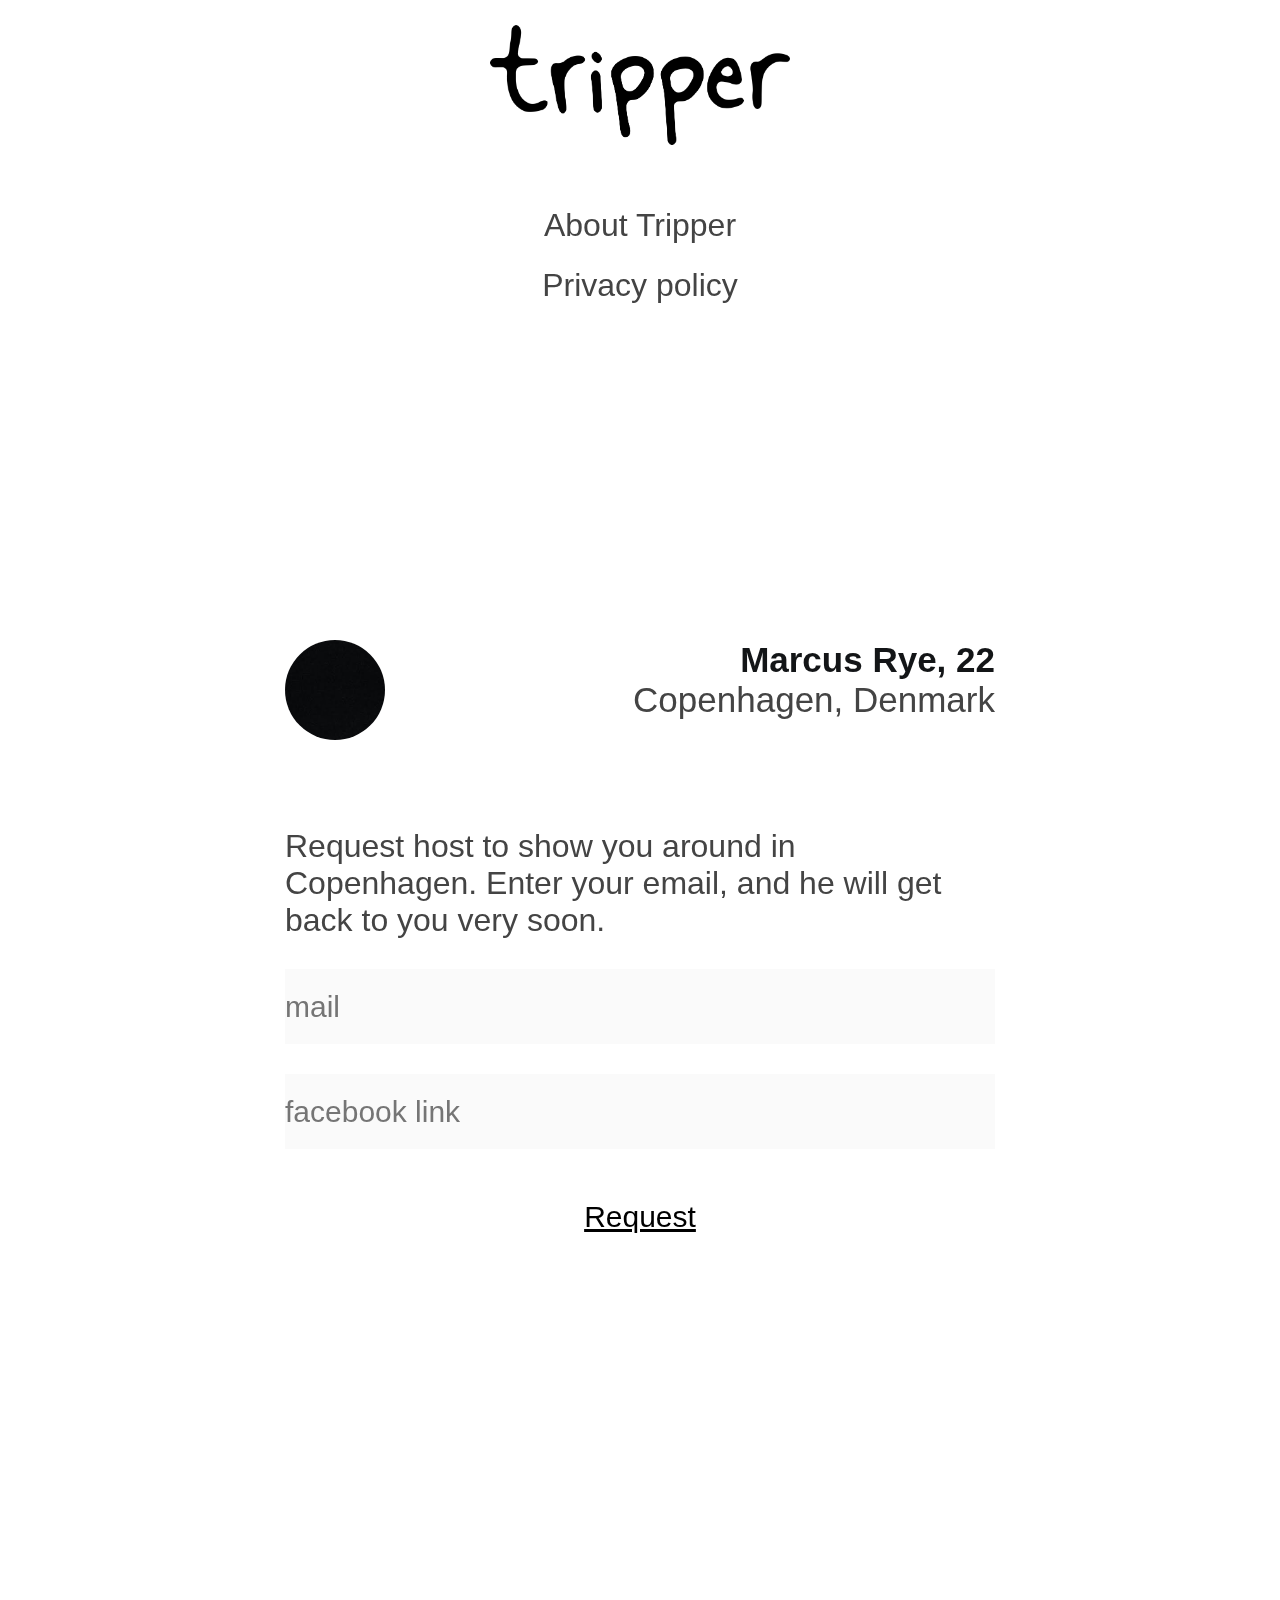
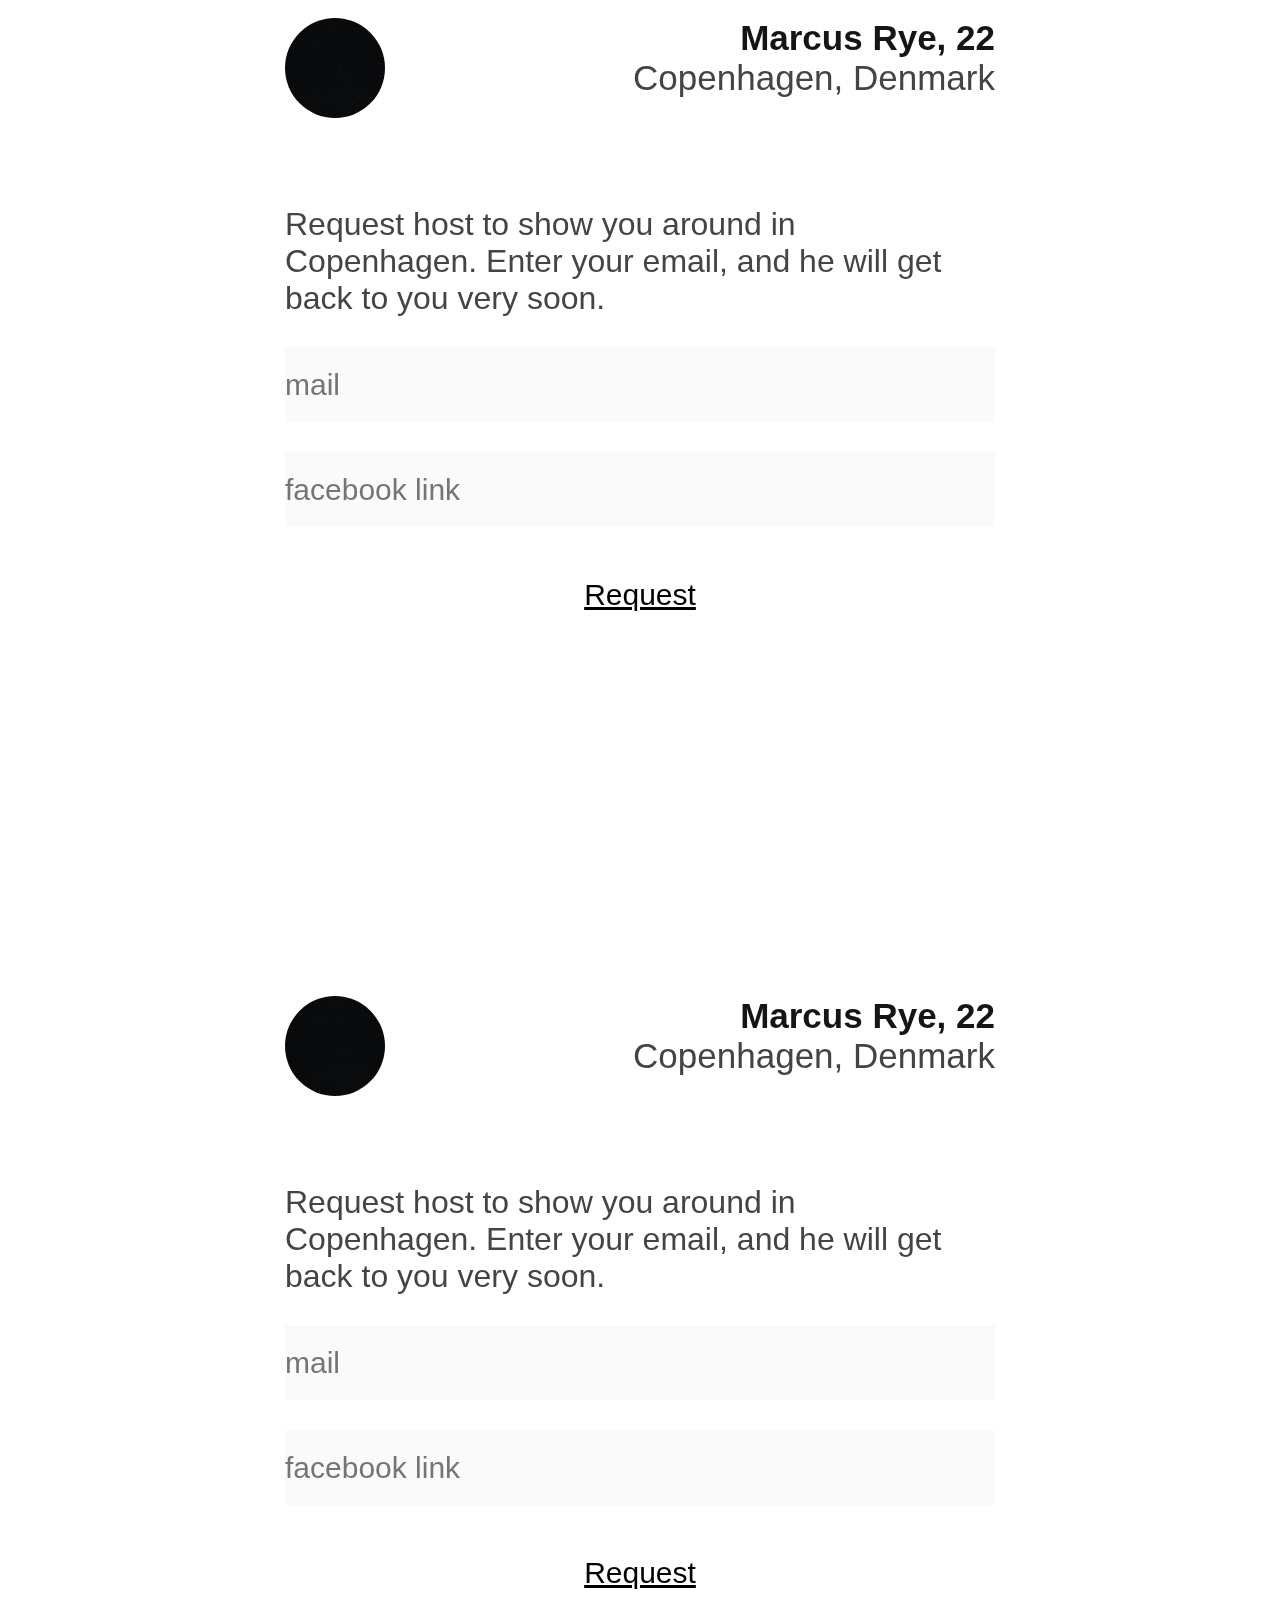
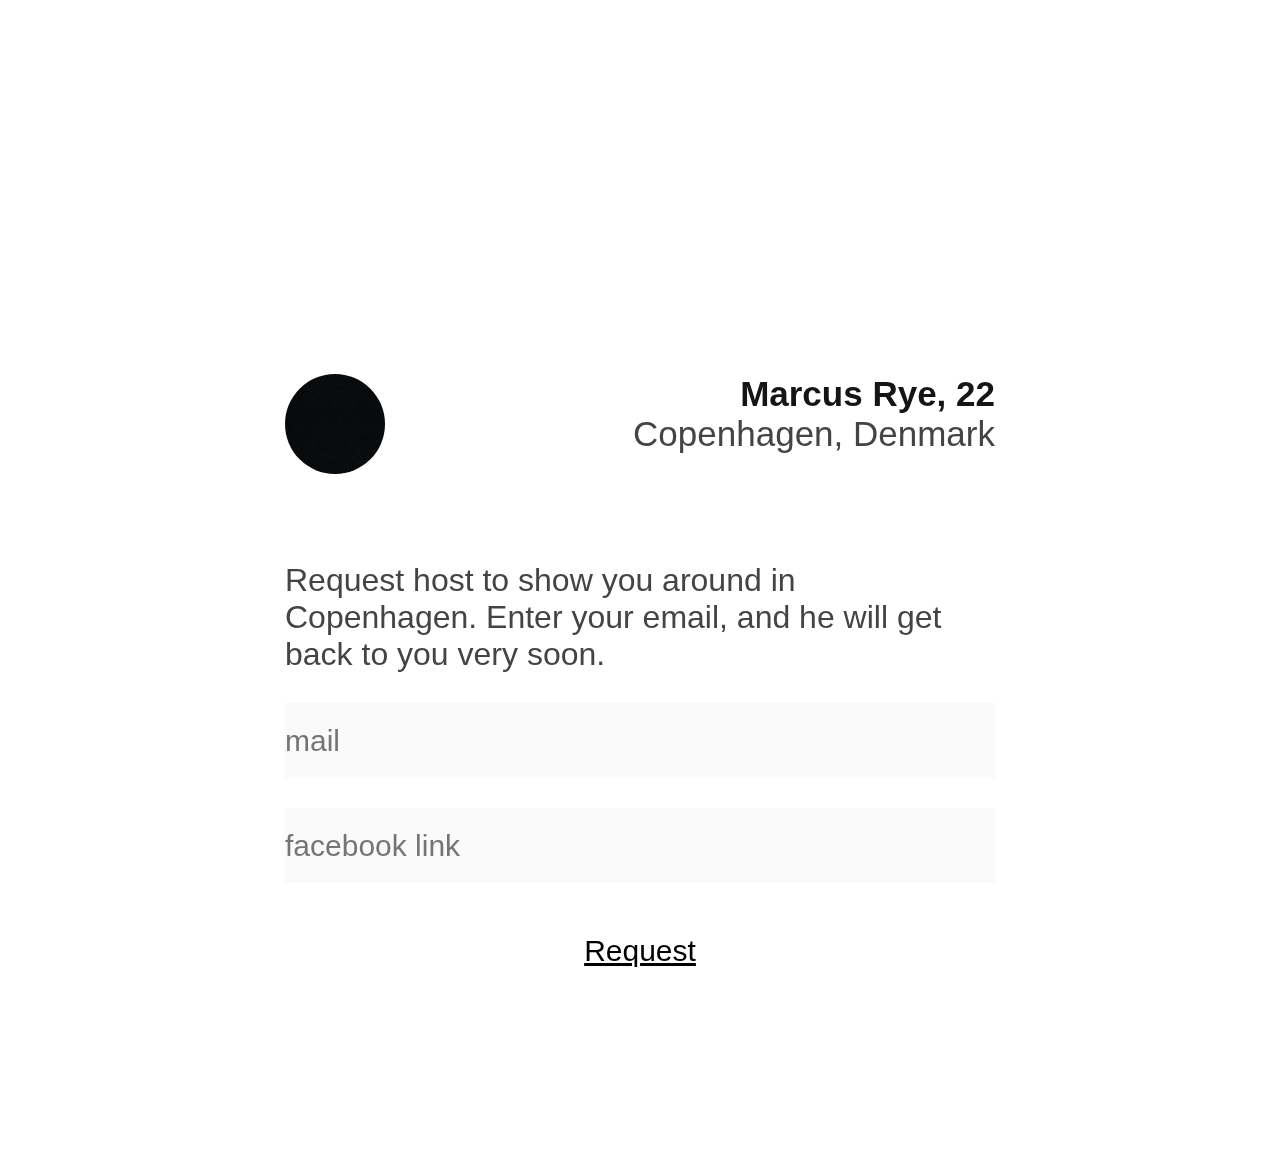
<file: index.html>
<!DOCTYPE html>

<html>

<header>

	<title>
		Tripper
	</title>	

	<link rel="stylesheet" type="text/css" href="style.css">

</header>




<body class="body">

	<!-- LOGO HEADER -->
	<div class="whitecontainer" height="200px" width="200px" style="position: sticky;">

		<img src="tripper-logo.png" class="logo">

		<div class="navigation">
			<a href="./about.html">About Tripper</a> <br>
			<a href="./privacy.html">Privacy policy</a>
		</div>

	</div>
	





	<!-- HOST PROFILE -->
		<div class="container">



			<div class="block">


				<div class="profile-container">

					<div class="image-container-host">
						<img class="profile-pic" src="profile.pic.jpg">
					</div>

					<div class="text-container-host">
						<p class="host-name">
						Marcus Rye, 22 <br>
						</p>
						<p class="city-country">
						Copenhagen, Denmark
						</p>
					</div>

				</div>





				<form class="userinput">

					<div class="userinput-text">

						<p>
						Request host to show you around in Copenhagen. Enter your email, and he will get back to you very soon.
						</p>

					</div>
				

					<div class="userinput-form">

						<input class="input" type="text" name="mail" placeholder="mail"> 

						<br>

						<input class="input" type="text" name="facebook-link" placeholder="facebook link"> 

						<br>

						<input class="submit" type="submit" name="submit" value="Request">

					</div>

				</form>


		</div>	
	<!-- HOST PROFILE END -->





	<!-- HOST PROFILE -->
		<div class="container">



			<div class="block">


				<div class="profile-container">

					<div class="image-container-host">
						<img class="profile-pic" src="profile.pic.jpg">
					</div>

					<div class="text-container-host">
						<p class="host-name">
						Marcus Rye, 22 <br>
						</p>
						<p class="city-country">
						Copenhagen, Denmark
						</p>
					</div>

				</div>





				<form class="userinput">

					<div class="userinput-text">

						<p>
						Request host to show you around in Copenhagen. Enter your email, and he will get back to you very soon.
						</p>

					</div>
				

					<div class="userinput-form">

						<input class="input" type="text" name="mail" placeholder="mail"> 

						<br>

						<input class="input" type="text" name="facebook-link" placeholder="facebook link"> 

						<br>

						<input class="submit" type="submit" name="submit" value="Request">

					</div>

				</form>


		</div>	
	<!-- HOST PROFILE END -->





	<!-- HOST PROFILE -->
		<div class="container">



			<div class="block">


				<div class="profile-container">

					<div class="image-container-host">
						<img class="profile-pic" src="profile.pic.jpg">
					</div>

					<div class="text-container-host">
						<p class="host-name">
						Marcus Rye, 22 <br>
						</p>
						<p class="city-country">
						Copenhagen, Denmark
						</p>
					</div>

				</div>





				<form class="userinput">

					<div class="userinput-text">

						<p>
						Request host to show you around in Copenhagen. Enter your email, and he will get back to you very soon.
						</p>

					</div>
				

					<div class="userinput-form">

						<input class="input" type="text" name="mail" placeholder="mail"> 

						<br>

						<input class="input" type="text" name="facebook-link" placeholder="facebook link"> 

						<br>

						<input class="submit" type="submit" name="submit" value="Request">

					</div>

				</form>


		</div>	
	<!-- HOST PROFILE END -->





	<!-- HOST PROFILE -->
		<div class="container">



			<div class="block">


				<div class="profile-container">

					<div class="image-container-host">
						<img class="profile-pic" src="profile.pic.jpg">
					</div>

					<div class="text-container-host">
						<p class="host-name">
						Marcus Rye, 22 <br>
						</p>
						<p class="city-country">
						Copenhagen, Denmark
						</p>
					</div>

				</div>





				<form class="userinput">

					<div class="userinput-text">

						<p>
						Request host to show you around in Copenhagen. Enter your email, and he will get back to you very soon.
						</p>

					</div>
				

					<div class="userinput-form">

						<input class="input" type="text" name="mail" placeholder="mail"> 

						<br>

						<input class="input" type="text" name="facebook-link" placeholder="facebook link"> 

						<br>

						<input class="submit" type="submit" name="submit" value="Request">

					</div>

				</form>


		</div>	
	<!-- HOST PROFILE END -->








	




	

</body>

</html>
</file>
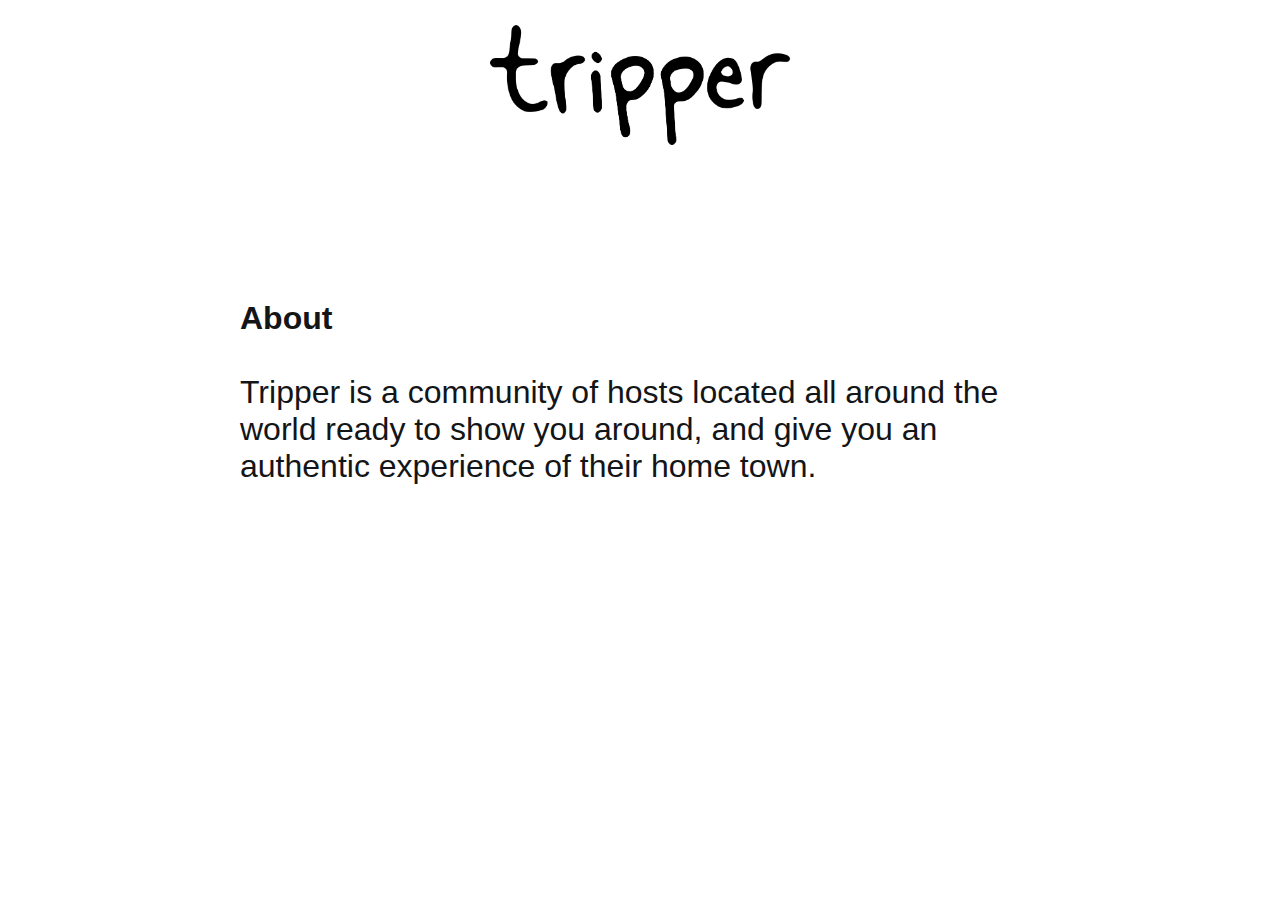
<file: about.html>
<!DOCTYPE html>

<html>
<head>
	<title>Tripper - About</title>

	<link rel="stylesheet" type="text/css" href="style.css">
</head>

<body class="body">

	<!-- LOGO HEADER -->
	<div class="whitecontainer" height="200px" width="200px" style="position: sticky;">

		<img src="tripper-logo.png" class="logo">

	

	</div>

<body>

<div class="tripper-about">
	
	<h1>About</h1>

	<br>

	<p>
	Tripper is a community of hosts
	located all around the world
	ready to show you around, and
	give you an authentic experience
	of their home town.
	</p>

</div>




</body>

</html>
</file>
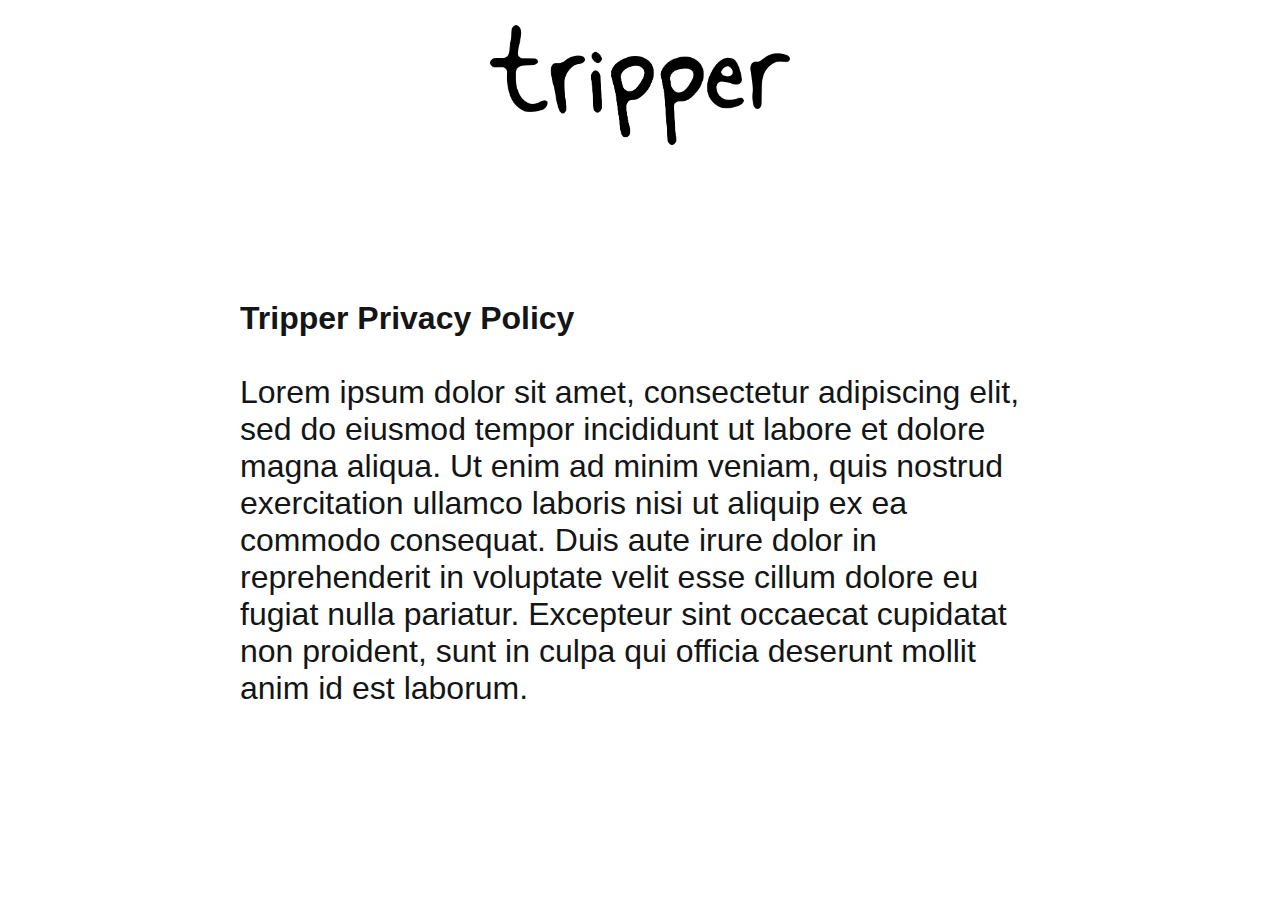
<file: privacy.html>
<!DOCTYPE html>
<html>
<head>
	<title>Privacy Policy</title>
	<link rel="stylesheet" type="text/css" href="style.css">
</head>

<body>



<!-- LOGO HEADER -->
	<div class="whitecontainer" height="200px" width="200px" style="position: sticky;">

		<img src="tripper-logo.png" class="logo">

	</div>


<div class="tripper-privacy">
		<h1>Tripper Privacy Policy</h1> <br>
		<p>Lorem ipsum dolor sit amet, consectetur adipiscing elit, sed do eiusmod tempor incididunt ut labore et dolore magna aliqua. Ut enim ad minim veniam, quis nostrud exercitation ullamco laboris nisi ut aliquip ex ea commodo consequat. Duis aute irure dolor in reprehenderit in voluptate velit esse cillum dolore eu fugiat nulla pariatur. Excepteur sint occaecat cupidatat non proident, sunt in culpa qui officia deserunt mollit anim id est laborum.</p>
</div>






</body>

</html>
</file>
<file: style.css>
* {
	margin: 0;
	padding: 0;
}


.body {
	font-family: helvetica;

}



.logo {
	width: 30%;
	max-width: 300px;
	position: sticky;
	top: 25px;
 	text-align: center;

 }





/* NAVIGATION */

.navigation {
	color: #444444;
	font-size: 32px;

	display: block;
  	line-height: 60px;


	position: sticky;
  	top: 200px;
 	text-align: center;
	/* background-color: lightblue;		/* COLOR */
	padding: 5px;
	
}

.navigation a {
	color: #444444;
	font-size: 32px;
	text-decoration: none;
	/* background-color: red; 			/* COLOR */
}

/* NAVIGATION END */






.whitecontainer {
	text-align: center;
	height: 320px;
	width: 100%
	background-color: red; 				/* COLOR */
}









/* HOST CONTAINER */

.container {
	display: block;
	position: absolute;
  	left: 50%;
  	transform: translate(-50%);


  	width: 750px;
  	margin-top: 300px;
  	max-width: 800px;
	
	/* background-color: lightgreen;  	 	/* COLOR */
}



.block {

	display: inline-block;
	margin: 20px;
	margin-bottom: 20px;
	
	/* background-color: red;  			/* COLOR */
}






/* HOST INFORMATION + PIC CONTAINER */

.profile-container{
	font-size: 35px;
	height: 100px;
	/* background-color: lightblue;   	/* COLOR */
}




.text-container-host {
	text-align: right;
	float: right;
	/* background-color: pink;			/* COLOR */
	
}


.image-container-host {
	text-align: left;
	float: left;
	width: 100px;
	/* background-color: green;   		/* COLOR */

}

.host-name {
	color: #131517;
	font-weight: 700;
}

.city-country {
	color: #444444;
	font-weight: 500;
}




.profile-pic {
	border-radius: 50%;
	margin: 0px;
	width: 100px;
	height: 100px;
}

/* HOST CONTAINER END */







/* FORM CONTAINER */

.input { 
  	cursor: hand;
  	cursor: pointer; 
  	border: 10px;
	border-color:  #444444;
	margin-top: 30px;
	width: 100%;
	height: 15%;
	font-size: 30px;
	background-color: #FAFAFA;

}



form {
	display: inline-block;
	width: 100%
}




.userinput {
	margin-top: 30px;
	width: 100%;
	height: 500px;
	font-size: 32px;
	

}



.userinput-text {
	color: #444444;
	margin-top: 50px;
	display: inline-block;
	padding-bottom: 0px;
	font-weight: 400;
	/* background-color: lightblue; 	/* COLOR */
}



.userinput-form {
	display: inline-block;
	width: 100%;
	height: 100%;
	
	
	/* background-color: purple;		/* COLOR */
}



.submit {

  	text-decoration: underline; 
  	border: 0;
  	font-weight: 500;
	margin-top: 30px;
	width: 100%;
	height: 15%;
	font-size: 30px;
	background-color: white;
	border-radius: 

}





.submit:active {
 
	background-color: none;

}


/* FORM CONTAINER END */















/* ABOUT PAGE */

.tripper-about {
	position: absolute;
	color: #131517;
	font-family: helvetica;
	font-size: 32px;
  	left: 50%;
  	top: 300px;
  	transform: translate(-50%);
  	width: 800px;
}


.tripper-about h1 {
	color: #131517;
	font-family: helvetica;
	font-size: 32px;
}

.tripper-about p {
	color: #131517;
	font-family: helvetica;
	font-size: 32px;
  
}



/* PRIVACY POLICY PAGE */

.tripper-privacy {
	position: absolute;
	color: #131517;
	font-family: helvetica;
	font-size: 32px;
  	left: 50%;
  	top: 300px;
  	transform: translate(-50%);	
  	width: 800px;

}

.tripper-privacy h1 {
	color: #131517;
	font-family: helvetica;
	font-size: 32px;
}

.tripper-privacy p {
	color: #131517;
	font-family: helvetica;
	font-size: 32px;
}



/*
	text-align: center; 
*/
</file>
